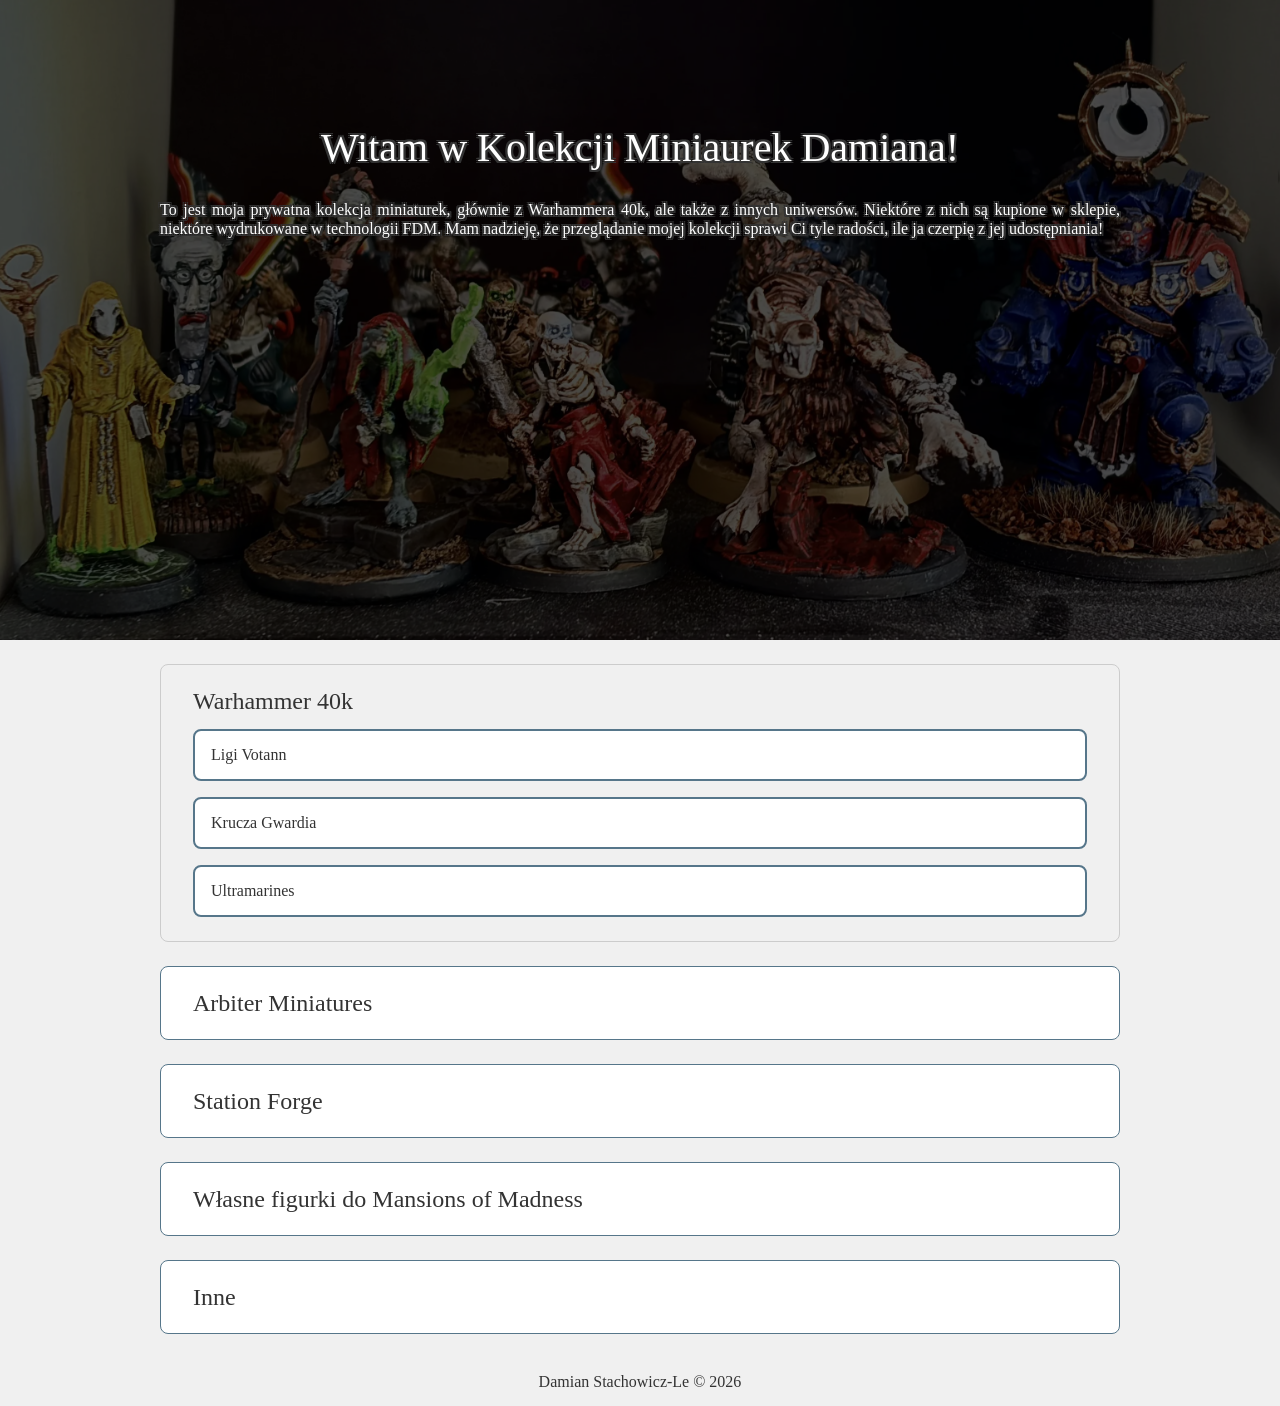
<file: index.html>
<!doctype html>
<html lang="pl">
  <head>
    <meta charset="UTF-8" />
    <meta name="viewport" content="width=device-width, initial-scale=1.0" />

    <script src="i18n.js" defer></script>

    <link rel="stylesheet" href="reset.css" />
    <link rel="stylesheet" href="common.css" />
    <link rel="stylesheet" href="style.css" />
    <title data-i18n="title"></title>
  </head>

  <body>
    <section class="welcome">
      <div class="welcome__container">
        <h1 class="welcome__title" data-i18n="welcome_message"></h1>
        <p class="welcome__description" data-i18n="description"></p>
      </div>
    </section>
    <section class="minis-section warhammer-40k">
      <h2 class="minis-section__title" data-i18n="warhammer_40k"></h2>
      <ul class="minis-section__list">
        <li class="minis-section__list-item">
          <a href="./leagues-of-votann" data-i18n="leagues_of_votann"></a>
        </li>
        <li class="minis-section__list-item">
          <a href="./raven-guard" data-i18n="raven_guard"></a>
        </li>
        <li class="minis-section__list-item">
          <a href="./ultramarines" data-i18n="ultramarines"></a>
        </li>
      </ul>
    </section>
    <section class="minis-section minis-section--linked arbiter-miniatures">
      <a class="minis-section__link" href="./arbiter-miniatures">
        <h2 class="minis-section__title" data-i18n="arbiter_miniatures"></h2>
      </a>
    </section>
    <section class="minis-section minis-section--linked station-forge">
      <a class="minis-section__link" href="./station-forge">
        <h2 class="minis-section__title" data-i18n="station_forge"></h2>
      </a>
    </section>
    <section
      class="minis-section minis-section--linked custom-mansions-of-madness"
    >
      <a class="minis-section__link" href="./custom-mansions-of-madness">
        <h2
          class="minis-section__title"
          data-i18n="custom_mansions_of_madness"
        ></h2>
      </a>
    </section>
    <section class="minis-section minis-section--linked other">
      <a class="minis-section__link" href="./other">
        <h2 class="minis-section__title" data-i18n="other"></h2>
      </a>
    </section>

    <footer class="footer">Damian Stachowicz-Le &copy; 2026</footer>
  </body>
</html>
</file>
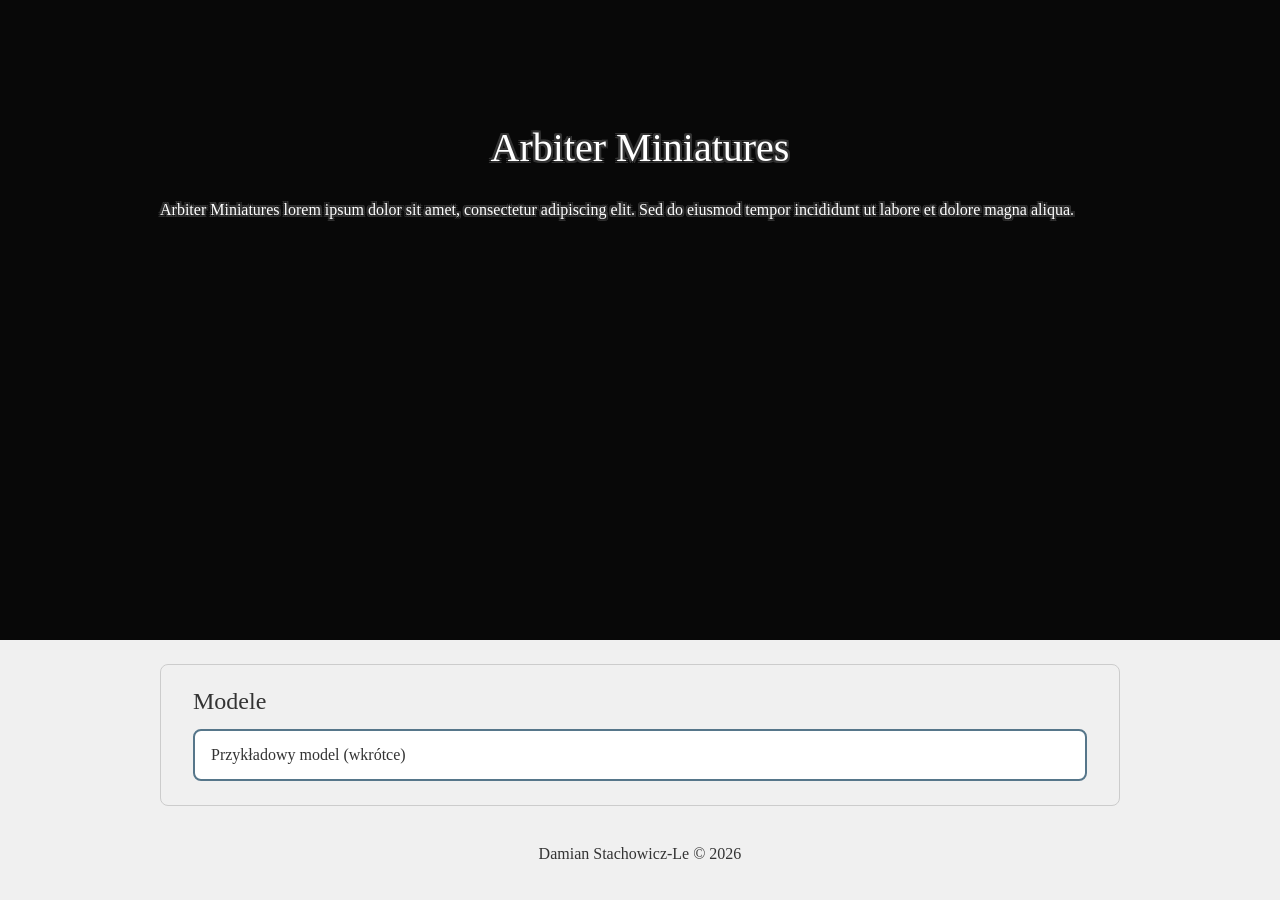
<file: arbiter-miniatures/index.html>
<!doctype html>
<html lang="pl">
  <head>
    <meta charset="UTF-8" />
    <meta name="viewport" content="width=device-width, initial-scale=1.0" />

    <script src="../i18n.js" defer></script>

    <link rel="stylesheet" href="../reset.css" />
    <link rel="stylesheet" href="../common.css" />
    <link rel="stylesheet" href="style.css" />
    <title data-i18n="title"></title>
  </head>
  <body>
    <section class="welcome">
      <div class="welcome__container">
        <h1 class="welcome__title" data-i18n="heading"></h1>
        <p class="welcome__description" data-i18n="description"></p>
      </div>
    </section>
    <section class="minis-section">
      <h2 class="minis-section__title" data-i18n="section_title"></h2>
      <ul class="minis-section__list">
        <li class="minis-section__list-item">
          <a href="#" data-i18n="example_unit"></a>
        </li>
      </ul>
    </section>

    <footer class="footer">Damian Stachowicz-Le &copy; 2026</footer>
  </body>
</html>
</file>
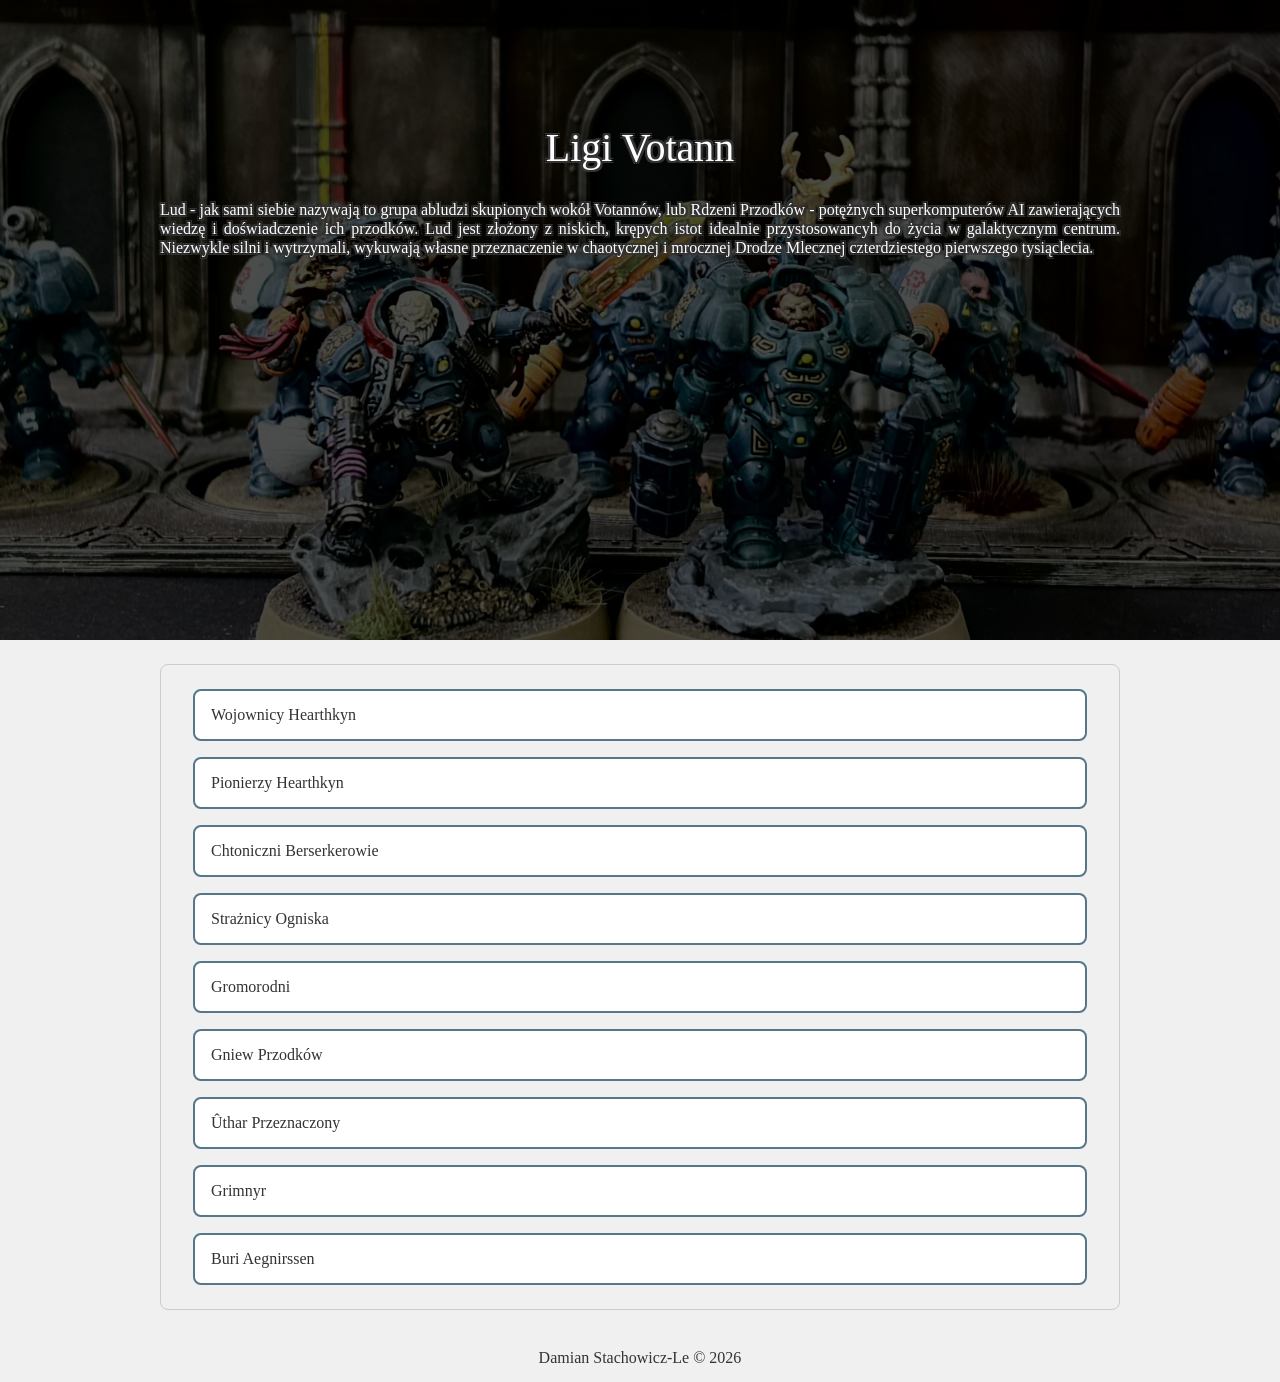
<file: leagues-of-votann/index.html>
<!doctype html>
<html lang="pl">
  <head>
    <meta charset="UTF-8" />
    <meta name="viewport" content="width=device-width, initial-scale=1.0" />

    <script src="../i18n.js" defer></script>

    <link rel="stylesheet" href="../reset.css" />
    <link rel="stylesheet" href="../common.css" />
    <link rel="stylesheet" href="style.css" />
    <title data-i18n="title"></title>
  </head>
  <body>
    <section class="welcome">
      <div class="welcome__container">
        <h1 class="welcome__title" data-i18n="heading"></h1>
        <p class="welcome__description" data-i18n="description"></p>
      </div>
    </section>
    <section class="minis-section">
      <ul class="minis-section__list">
        <li class="minis-section__list-item">
          <a href="./hearthkyn-warriors" data-i18n="hearthkyn_warriors"></a>
        </li>
        <li class="minis-section__list-item">
          <a href="./hearthkyn-pioneers" data-i18n="hearthkyn_pioneers"></a>
        </li>
        <li class="minis-section__list-item">
          <a href="./cthonian-berserks" data-i18n="cthonian_berserks"></a>
        </li>
        <li class="minis-section__list-item">
          <a href="./hearthguard" data-i18n="hearthguard"></a>
        </li>
        <li class="minis-section__list-item">
          <a href="./thunderkin" data-i18n="thunderkin"></a>
        </li>
        <li class="minis-section__list-item">
          <a href="./ancestors-wrath" data-i18n="ancestors_wrath"></a>
        </li>
        <li class="minis-section__list-item">
          <a href="./uthar-the-destined" data-i18n="uthar_the_destined"></a>
        </li>
        <li class="minis-section__list-item">
          <a href="./grimnyr" data-i18n="grimnyr"></a>
        </li>
        <li class="minis-section__list-item">
          <a href="./buri-aegnirssen" data-i18n="buri_aegnirssen"></a>
        </li>
      </ul>
    </section>

    <footer class="footer">Damian Stachowicz-Le &copy; 2026</footer>
  </body>
</html>
</file>
<file: common.css>
* {
  box-sizing: border-box;
  margin: 0;
  padding: 0;
}

:root {
  --max-content-width: 60rem;
}

body {
  background-color: #f0f0f0;
  color: #333;
}

p {
  line-height: 1.2rem;
}

.minis-section {
  border: 1px solid #ccc;
  border-radius: 0.5rem;
  margin: 1.5rem;
  max-width: var(--max-content-width);
  padding: 1.5rem 2rem;
}

.minis-section__title {
  font-size: 1.5em;
  margin-bottom: 1rem;
}

.minis-section__list {
  display: flex;
  flex-direction: column;
  gap: 1rem;
}

.minis-section__list-item {
  background-color: #fff;
  border: 0.125rem solid #56768a;
  border-radius: 0.5rem;
  transition: all 0.3s ease-in-out;
}

.minis-section__list-item a {
  color: #333;
  display: block;
  height: 100%;
  padding: 1rem;
  text-decoration: none;
  width: 100%;
}

.minis-section__list-item:hover {
  border-color: #333;
  box-shadow: 0 0 10px rgba(0, 0, 0, 0.2);
}

.minis-section--linked {
  background-color: #fff;
  border-color: #56768a;
  cursor: pointer;
  position: relative;
  transition: all 0.3s ease-in-out;
}

.minis-section--linked:hover {
  border-color: #333;
  box-shadow: 0 0 10px rgba(0, 0, 0, 0.2);
}

.minis-section__link {
  color: #333;
  display: block;
  text-decoration: none;
}

.minis-section__link::after {
  content: "";
  inset: 0;
  position: absolute;
}

.minis-section--linked .minis-section__title {
  margin-bottom: 0;
}

.footer {
  padding: 1rem;
  text-align: center;
}

@media (min-width: 768px) {
  .minis-section {
    margin: 1.5rem auto;
  }
}
</file>
<file: style.css>
* {
  box-sizing: border-box;
  margin: 0;
  padding: 0;
}

:root {
  --max-content-width: 60rem;
}

.welcome {
  background: url("welcome-banner.webp") no-repeat center center;
  background-size: cover;
  color: white;
  height: 40rem;
  text-align: center;
  width: 100%;

  text-shadow:
    2px 2px 0 #333,
    2px -2px 0 #333,
    -2px 2px 0 #333,
    -2px -2px 0 #333,
    2px 0px 0 #333,
    0px 2px 0 #333,
    -2px 0px 0 #333,
    0px -2px 0 #333,
    1px 1px 3px rgba(0, 0, 0, 0);
}

.welcome__container {
  background-color: rgba(0, 0, 0, 0.7);
  height: 100%;
  padding: 2rem;
  width: 100%;
}

.welcome__title {
  font-size: 2.5em;
  padding-top: 6rem;
}

.welcome__description {
  font-size: 1rem;
  margin: 2rem auto;
  max-width: var(--max-content-width);
  text-align: justify;
}

.minis-section {
  border: 1px solid #ccc;
  border-radius: 0.5rem;
  margin: 1.5rem;
  max-width: var(--max-content-width);
  padding: 1.5rem 2rem;
}

.minis-section__title {
  font-size: 1.5em;
  margin-bottom: 1rem;
}

.minis-section__list {
  display: flex;
  flex-direction: column;
  gap: 1rem;
}

.minis-section__list-item {
  background-color: #fff;
  border: 0.125rem solid #56768a;
  border-radius: 0.5rem;
  transition: all 0.3s ease-in-out;
}

.minis-section__list-item a {
  color: #333;
  display: block;
  height: 100%;
  padding: 1rem;
  text-decoration: none;
  width: 100%;
}

.minis-section__list-item:hover {
  border-color: #333;
  box-shadow: 0 0 10px rgba(0, 0, 0, 0.2);
}

.minis-section--linked {
  background-color: #fff;
  border-color: #56768a;
  cursor: pointer;
  position: relative;
  transition: all 0.3s ease-in-out;
}

.minis-section--linked:hover {
  border-color: #333;
  box-shadow: 0 0 10px rgba(0, 0, 0, 0.2);
}

.minis-section__link {
  color: #333;
  display: block;
  text-decoration: none;
}

.minis-section__link::after {
  content: "";
  inset: 0;
  position: absolute;
}

.minis-section--linked .minis-section__title {
  margin-bottom: 0;
}

.footer {
  padding: 1rem;
  text-align: center;
}

@media (min-width: 768px) {
  .minis-section {
    margin: 1.5rem auto;
  }
}
</file>
<file: arbiter-miniatures/style.css>
.welcome {
  background-color: #1a1a1a;
  background-size: cover;
  color: white;
  height: 40rem;
  text-align: center;
  width: 100%;

  text-shadow:
    2px 2px 0 #333,
    2px -2px 0 #333,
    -2px 2px 0 #333,
    -2px -2px 0 #333,
    2px 0px 0 #333,
    0px 2px 0 #333,
    -2px 0px 0 #333,
    0px -2px 0 #333,
    1px 1px 3px rgba(0, 0, 0, 0);
}

.welcome__container {
  background-color: rgba(0, 0, 0, 0.7);
  height: 100%;
  padding: 2rem;
  width: 100%;
}

.welcome__title {
  font-size: 2.5em;
  padding-top: 6rem;
}

.welcome__description {
  font-size: 1rem;
  margin: 2rem auto;
  max-width: var(--max-content-width);
  text-align: justify;
}
</file>
<file: leagues-of-votann/style.css>
.welcome {
  background: url("leagues-of-votann.webp") no-repeat center center;
  background-size: cover;
  color: white;
  height: 40rem;
  text-align: center;
  width: 100%;

  text-shadow:
    2px 2px 0 #333,
    2px -2px 0 #333,
    -2px 2px 0 #333,
    -2px -2px 0 #333,
    2px 0px 0 #333,
    0px 2px 0 #333,
    -2px 0px 0 #333,
    0px -2px 0 #333,
    1px 1px 3px rgba(0, 0, 0, 0);
}

.welcome__container {
  background-color: rgba(0, 0, 0, 0.7);
  height: 100%;
  padding: 2rem;
  width: 100%;
}

.welcome__title {
  font-size: 2.5em;
  padding-top: 6rem;
}

.welcome__description {
  font-size: 1rem;
  margin: 2rem auto;
  max-width: var(--max-content-width);
  text-align: justify;
}
</file>
